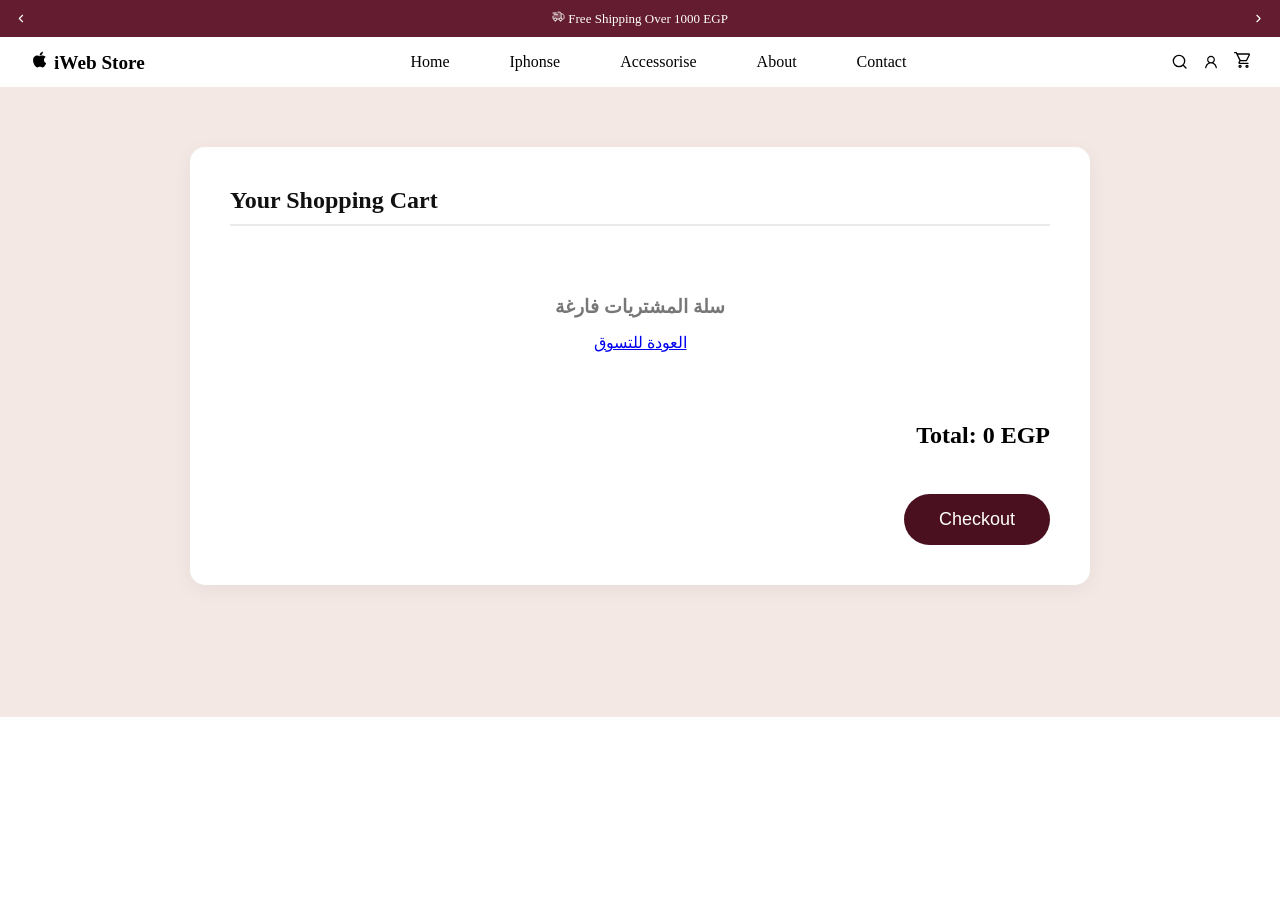
<file: cart.html>
<!DOCTYPE html>
<html lang="en">
<head>
    <meta charset="UTF-8">
    <meta name="viewport" content="width=device-width, initial-scale=1.0">
    <title>Shopping Cart</title>

    <link rel="stylesheet" href="./cart.css">
</head>
<body>
     <div class="top-bar">
       <svg xmlns="http://www.w3.org/2000/svg" width="1em" height="1em" viewBox="0 0 24 24">
	<path d="M0 0h24v24H0z" fill="none" />
	<path fill="none" stroke="currentColor" stroke-linecap="round" stroke-linejoin="round" stroke-width="2" d="m14 6l-6 6l6 6" />
   </svg>

        <span><svg xmlns="http://www.w3.org/2000/svg" width="1em" height="1em" viewBox="0 0 24 24">
	<path d="M0 0h24v24H0z" fill="none" />
	<g fill="none">
		<path fill="currentColor" d="M16.9 9.88c0-2.83 0-4.24-.88-5.12s-2.3-.88-5.12-.88H7.73c-2.82 0-4.24 0-5.12.88s-.88 2.3-.88 5.12v5.58a1.33 1.33 0 0 0 2.3.92l.29-.3A2.33 2.33 0 0 1 7.6 16l.1.1a2.5 2.5 0 0 0 1.71.68h2.65a3 3 0 0 0 1.82-.7l.17-.15l.16-.15a3 3 0 0 1 1.82-.7h.87z" opacity=".2" />
		<path stroke="currentColor" stroke-linecap="round" stroke-linejoin="round" stroke-width="1.5" d="M16.9 15.02V9.5c0-2.45 0-3.68-.67-4.5a3 3 0 0 0-.44-.44c-.83-.67-2.05-.67-4.5-.67m-9.56 7.73v3.36c0 1 .81 1.8 1.8 1.8m13.41-9.72h1.13c.73 0 1.1 0 1.43.12a2 2 0 0 1 .41.2c.3.2.52.5.96 1.09a8 8 0 0 1 1.08 1.63q.12.3.2.6c.12.48.12.97.12 1.96v.36c0 1.66 0 2.5-.47 3.05l-.25.25c-.56.47-1.4.47-3.06.47" />
		<circle cx="6.07" cy="17.52" r="2.6" stroke="currentColor" stroke-linecap="round" stroke-linejoin="round" stroke-width="1.5" transform="rotate(90 6.07 17.52)" />
		<circle cx="15.93" cy="17.52" r="2.6" stroke="currentColor" stroke-linecap="round" stroke-linejoin="round" stroke-width="1.5" transform="rotate(90 15.93 17.52)" />
		<path stroke="currentColor" stroke-linecap="round" stroke-linejoin="round" stroke-width="1.5" d="M8.67 16.79h4.66M7.66 5.55H1.73m8.6 3.15H4.4" />
	</g>
</svg>
  Free Shipping Over 1000 EGP</span>

      <svg xmlns="http://www.w3.org/2000/svg" width="1em" height="1em" viewBox="0 0 24 24">
	<path d="M0 0h24v24H0z" fill="none" />
	<path fill="none" stroke="currentColor" stroke-linecap="round" stroke-linejoin="round" stroke-width="2" d="m9 6l6 6l-6 6" />
</svg>

    </div>
    
    <nav class="navbar">
        <div class="logo">
            <a href="./index.html">

                <svg class="apple" xmlns="http://www.w3.org/2000/svg" width="1em" height="1em" viewBox="0 0 1024 1024">
	              <path d="M0 0h1024v1024H0z" fill="none" />
	              <path fill="#000" d="M747.4 535.7c-.4-68.2 30.5-119.6 92.9-157.5c-34.9-50-87.7-77.5-157.3-82.8c-65.9-5.2-138 38.4-164.4 38.4c-27.9 0-91.7-36.6-141.9-36.6C273.1 298.8 163 379.8 163 544.6c0 48.7 8.9 99 26.7 150.8c23.8 68.2 109.6 235.3 199.1 232.6c46.8-1.1 79.9-33.2 140.8-33.2c59.1 0 89.7 33.2 141.9 33.2c90.3-1.3 167.9-153.2 190.5-221.6c-121.1-57.1-114.6-167.2-114.6-170.7m-105.1-305c50.7-60.2 46.1-115 44.6-134.7c-44.8 2.6-96.6 30.5-126.1 64.8c-32.5 36.8-51.6 82.3-47.5 133.6c48.4 3.7 92.6-21.2 129-63.7" />
               </svg>

                 iWeb Store
            
            </a>
        </div>

        <div class="links-bar">
            <ul>
                <li><a href="#">Home</a></li>
                <li><a href="#">Iphonse</a></li>
                <li><a href="#">Accessorise</a></li>
                <li><a href="#">About</a></li>
                <li><a href="#">Contact</a></li>
            </ul>
        </div>

        <div class="icons-nav">

            <svg xmlns="http://www.w3.org/2000/svg" width="1em" height="1em" viewBox="0 0 24 24">
	         <path d="M0 0h24v24H0z" fill="none" />
	         <path fill="none" stroke="#000" stroke-linecap="round" stroke-width="2" d="m21 21l-4.486-4.494M19 10.5a8.5 8.5 0 1 1-17 0a8.5 8.5 0 0 1 17 0Z" />
           </svg>

           <svg xmlns="http://www.w3.org/2000/svg" width="1em" height="1em" viewBox="0 0 1024 1024">
	         <path d="M0 0h1024v1024H0z" fill="none" />
	         <path fill="#000" d="M858.5 763.6a374 374 0 0 0-80.6-119.5a375.6 375.6 0 0 0-119.5-80.6c-.4-.2-.8-.3-1.2-.5C719.5 518 760 444.7 760 362c0-137-111-248-248-248S264 225 264 362c0 82.7 40.5 156 102.8 201.1c-.4.2-.8.3-1.2.5c-44.8 18.9-85 46-119.5 80.6a375.6 375.6 0 0 0-80.6 119.5A371.7 371.7 0 0 0 136 901.8a8 8 0 0 0 8 8.2h60c4.4 0 7.9-3.5 8-7.8c2-77.2 33-149.5 87.8-204.3c56.7-56.7 132-87.9 212.2-87.9s155.5 31.2 212.2 87.9C779 752.7 810 825 812 902.2c.1 4.4 3.6 7.8 8 7.8h60a8 8 0 0 0 8-8.2c-1-47.8-10.9-94.3-29.5-138.2M512 534c-45.9 0-89.1-17.9-121.6-50.4S340 407.9 340 362s17.9-89.1 50.4-121.6S466.1 190 512 190s89.1 17.9 121.6 50.4S684 316.1 684 362s-17.9 89.1-50.4 121.6S557.9 534 512 534" />
           </svg>

         <a href="./cart.html" style="position: relative;">
           <svg xmlns="http://www.w3.org/2000/svg" width="1em" height="1em" viewBox="0 0 12 12">
            <path d="M0 0h12v12H0z" fill="none" />
            <path fill="#000" d="M4.55 9.5a1.25 1.25 0 1 1 0 2.5a1.25 1.25 0 0 1 0-2.5m5.2 0a1.25 1.25 0 1 1 0 2.5a1.25 1.25 0 0 1 0-2.5m-5.2 1a.25.25 0 1 0 0 .5a.25.25 0 0 0 0-.5m5.2 0a.25.25 0 1 0 0 .5a.25.25 0 0 0 0-.5M11 1a1 1 0 0 1 .94 1.341l-.046.106l-2 4a1 1 0 0 1-.77.545L9 7H5a1 1 0 0 1-.182-.017L4.309 8H10.5a.5.5 0 0 1 .09.992L10.5 9H4.309a1 1 0 0 1-.94-1.34l.046-.107l.621-1.244l-1.93-3.862a1 1 0 0 1-.05-.116L1.39 1H.5A.5.5 0 0 1 .008.59L0 .5A.5.5 0 0 1 .41.008L.5 0h1.2a.5.5 0 0 1 .398.197l.05.08l.361.723zm0 1H3.009l1.938 3.876l.033.084L5 6h4z" />
           </svg>
         <span id="cart-badge" style="position: absolute; top: -8px; right: -10px; background-color: #b70330; color: white; border-radius: 50%; padding: 2px 5px; font-size: 10px; font-weight: bold; display: none;">0</span>
         </a>
        </div>
    </nav>

   
    <section class="cart-page">
        <div class="cart-container">
            <h2>Your Shopping Cart</h2>
            
            
            <div id="cart-items"></div>
            
            <div class="cart-summary">
                <h3>Total: <span id="cart-total">0</span> EGP</h3>
                <button class="btn-shop">Checkout</button>
            </div>
        </div>
    </section>

   
   <script src="./cart.js"></script>
</body>
</html>
</file>
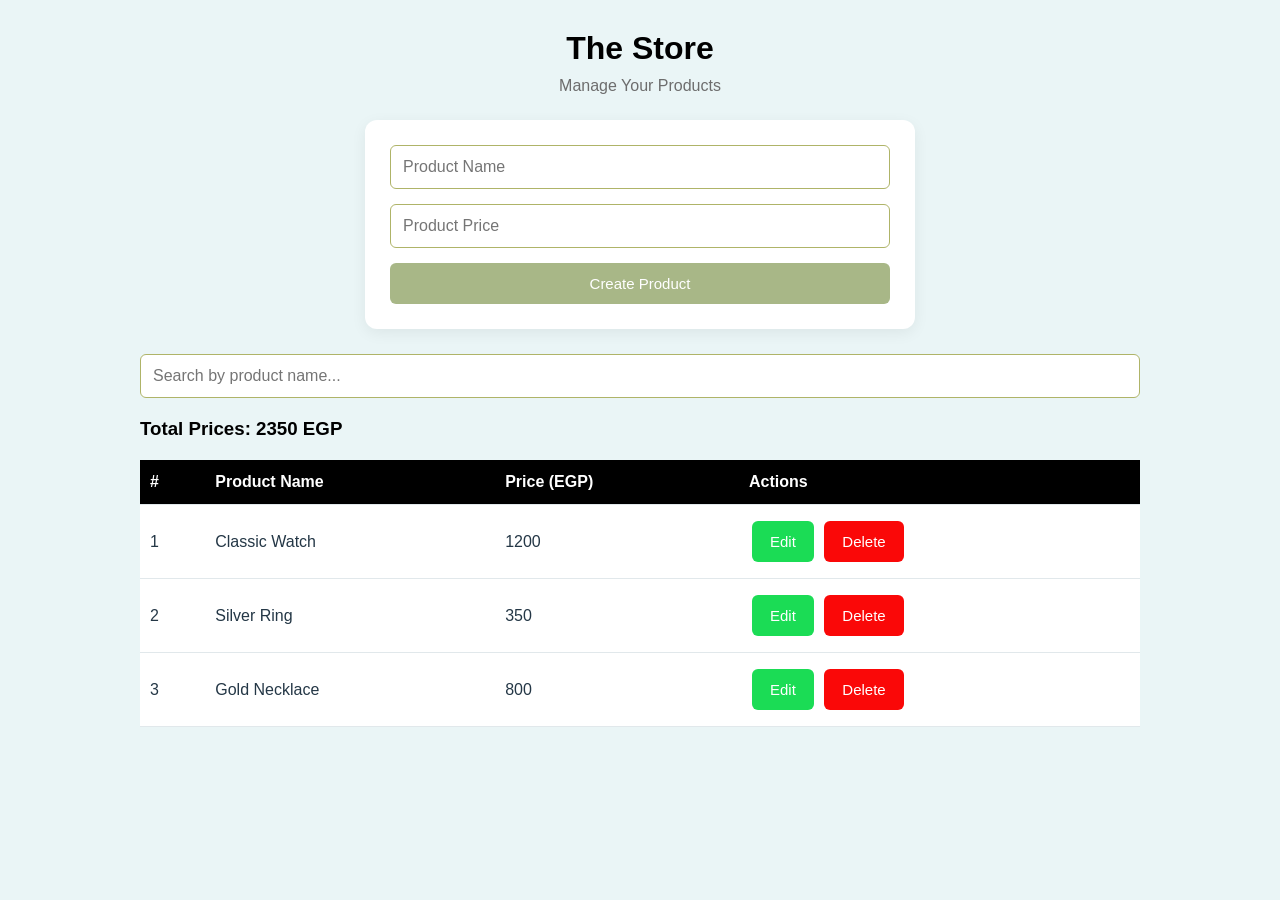
<file: pra.html.html>
<!DOCTYPE html>
<html lang="en">
<head>
    <meta charset="UTF-8">
    <meta name="viewport" content="width=device-width, initial-scale=1.0">
    <title>Farah Accessories</title>
</head>
<body>

    <div class="container">

        <h1>The Store</h1>
        <p class="subtitle">Manage Your Products</p>

        <div class="form-box">

            <input type="text" id="productName" placeholder="Product Name">

            <input type="number" id="productPrice" placeholder="Product Price">

            <button id="createBtn">Create Product</button>

        </div>

        <input type="text" id="searchInput" placeholder="Search by product name...">

        <h3 id="totalPrices">Total Prices: 0 EGP</h3>

        <table>
            <thead>
                <tr>
                    <th>#</th>
                    <th>Product Name</th>
                    <th>Price (EGP)</th>
                    <th>Actions</th>
                </tr>
            </thead>

            <tbody id="productTable">
            </tbody>
        </table>

    </div>
    <link rel="stylesheet" href="./sty.css.css">
    <script src="./practice.js"></script>
</body>
</html>
</file>
<file: cart.css>
* {
padding: 0;
margin: 0;
box-sizing: border-box;
}

.top-bar{
    color: white;
    background-color: #641D30;
    padding: 10px 15px;
    display: flex;
    justify-content: space-between;
    align-items: center;
    font-size: small;
}

.navbar {
    padding: 13px 30px;
    display: flex;
    justify-content: space-between;
    align-items: center;
    text-decoration: none;

    background-color: white;
}

.navbar .logo {
   font-size: larger;
   font-weight: bold;
}

.logo a{
    text-decoration: none;
    color: black;
}

.links-bar ul {
    list-style: none;
    display: flex;
    justify-content: center;
    gap: 60px;
}

.links-bar ul li a {
    text-decoration: none;
    color: black;
    font-weight: 300;
}

.links-bar ul li a:hover {
    color: #b70330;
}

.icons-nav {
    display: flex;
    justify-content: center;
    align-items: center;
    gap: 15px;
}

.cart-page {
    padding: 60px 5%;
    background-color: #F3E8E3; 
    min-height: 70vh;
}

.cart-container {
    max-width: 900px;
    margin: 0 auto;
    background: #fff;
    padding: 40px;
    border-radius: 15px;
    box-shadow: 0 5px 20px rgba(0,0,0,0.05);
}

.cart-container h2 {
    margin-bottom: 30px;
    color: #111;
    border-bottom: 2px solid #eaeaea;
    padding-bottom: 10px;
}

.cart-item {
    display: flex;
    align-items: center;
    justify-content: space-between;
    padding: 20px 0;
    border-bottom: 1px solid #eaeaea;
}

.cart-item img {
    width: 100px;
    height: 100px;
    object-fit: contain;
}

.cart-item-details {
    flex: 1;
    margin-left: 20px;
}

.cart-item-details h3 {
    font-size: 18px;
    color: #333;
    margin-bottom: 8px;
}

.cart-item-details p {
    color: #777;
    font-size: 15px;
}

.cart-item-price {
    font-weight: bold;
    font-size: 18px;
    color: #111;
    margin-right: 30px;
}

.btn-remove {
    background-color: transparent;
    color: #b70330; 
    border: 1px solid #b70330;
    padding: 8px 15px;
    border-radius: 20px;
    cursor: pointer;
    font-weight: 600;
    transition: 0.3s;
}

.btn-remove:hover {
    background-color: #b70330;
    color: #fff;
}

.cart-summary {
    margin-top: 30px;
    display: flex;
    flex-direction: column;
    align-items: flex-end;
}

.cart-summary h3 {
    font-size: 24px;
    margin-bottom: 15px;
}

.btn-shop {
       border: none;
    background-color: #4a101f;
    color: #ffffff;
    padding: 15px 35px;
    border-radius: 50px;
    font-size: 18px;
    font-weight: 500;
    text-decoration: none;
    display: inline-flex;
    align-items: center;
    gap: 10px;
    margin-top: 30px;
    transition: 0.3s;
}

.btn-shop:hover {
    background-color: #2d0a13;
    transform: translateY(-3px);
}

.cart-btn {
    position: relative;
    display: flex;
    align-items: center;
    text-decoration: none;
}

.cart-badge {
    position: absolute;
    top: -8px;
    right: -12px;
    background-color: #b70330;
    color: white;
    border-radius: 50%;
    min-width: 18px;
    height: 18px;
    font-size: 11px;
    font-weight: bold;
    display: none; 
    justify-content: center;
    align-items: center;
}
</file>
<file: sty.css.css>
* {
    box-sizing: border-box;
    margin: 0;
    padding: 0;
}

body {
    font-family: Arial, sans-serif;
    background: #eaf5f6;
    color: #243746;
    padding: 30px 15px;
}

.container {
    max-width: 1000px;
    margin: auto;
}

h1 {
    text-align: center;
    color: #000000;
    margin-bottom: 10px;
}

.subtitle {
    text-align: center;
    margin-bottom: 25px;
    color: #6d6d6d;
}

.form-box {
    background: white;
    padding: 25px;
    border-radius: 12px;
    max-width: 550px;
    margin: 0 auto 25px;
    box-shadow: 0 4px 15px #00000010;
}

input {
    display: block;
    width: 100%;
    padding: 12px;
    margin-bottom: 15px;
    border: 1px solid #afb468;
    border-radius: 6px;
    font-size: 16px;
}

button {
    background: #a8b787;
    color: white;
    border: none;
    padding: 12px 18px;
    border-radius: 6px;
    cursor: pointer;
    font-size: 15px;
}

#createBtn {
    width: 100%;
}

button:hover {
    opacity: 0.85;
}

#searchInput {
    margin-top: 10px;
}

#totalPrices {
    margin: 20px 0;
    color: #000000;
}

table {
    width: 100%;
    border-collapse: collapse;
    background: white;
}

th, td {
    padding: 13px 10px;
    text-align: left;
    border-bottom: 1px solid #e1e8eb;
}

th {
    background: #000000;
    color: white;
}

.edit-btn {
    background: #1bdc55;
    margin: 3px;
}

.delete-btn {
    background: #fa0808;
    margin: 3px;
}

@media (max-width: 600px) {
    body {
        padding: 20px 8px;
    }

    th, td {
        padding: 9px 5px;
        font-size: 12px;
    }

    button {
        font-size: 12px;
        padding: 9px 7px;
    }
}
</file>
